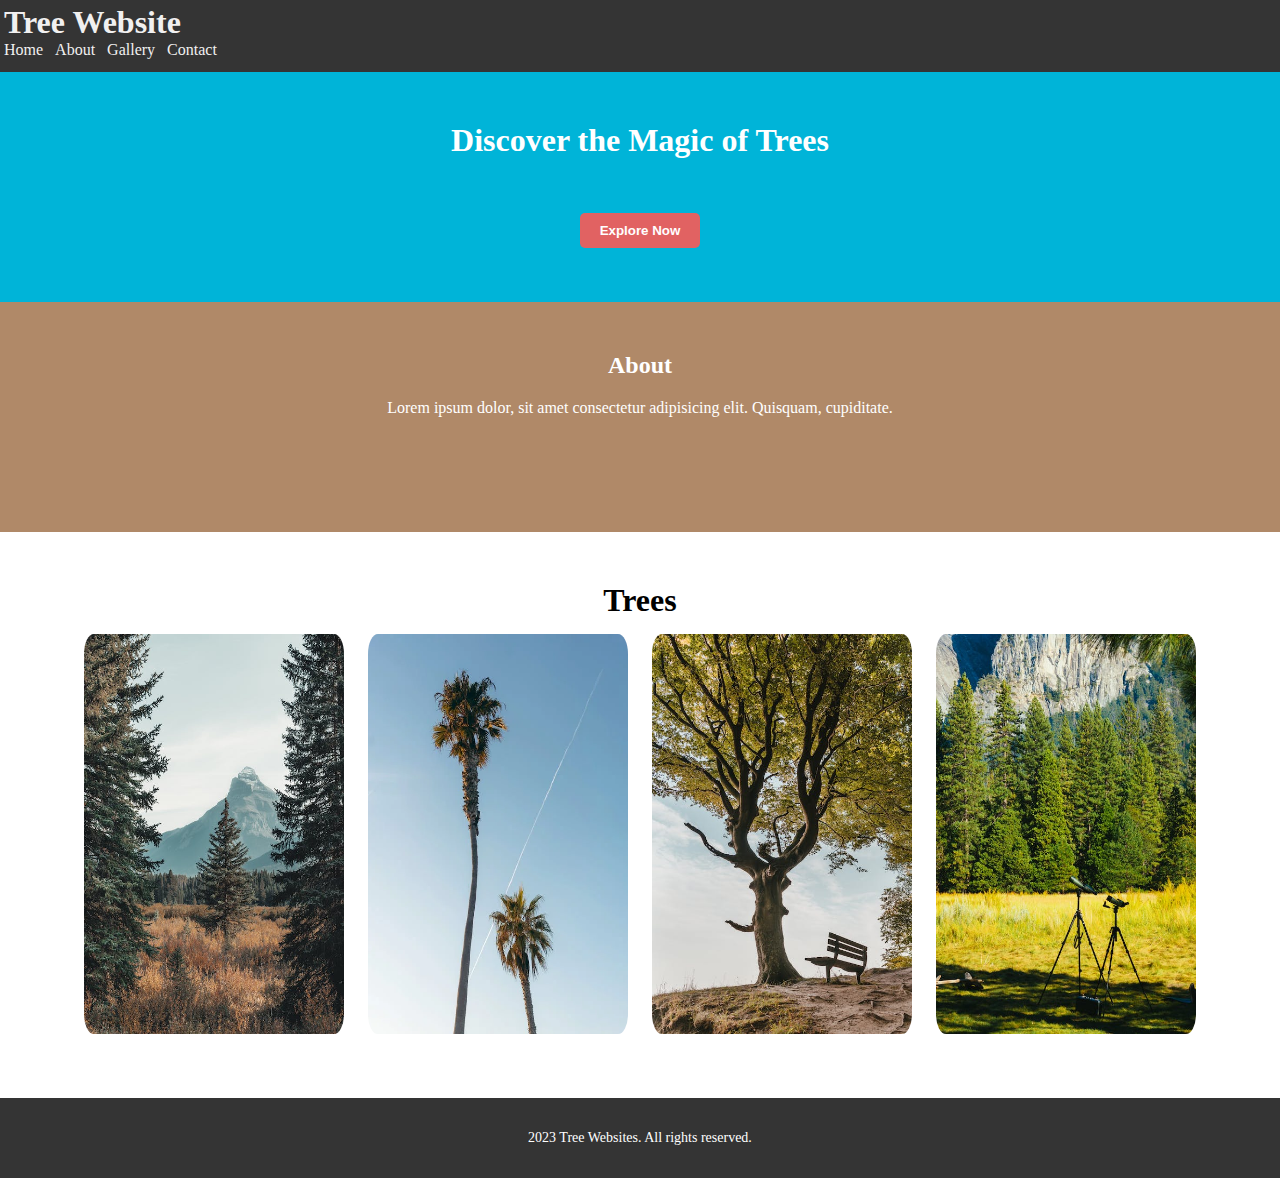
<file: chia layout 02/index.html>
<!DOCTYPE html>
<html lang="en">
  <head>
    <meta charset="UTF-8" />
    <meta name="viewport" content="width=device-width, initial-scale=1.0" />
    <title>Chia layout 02</title>
    <link rel="stylesheet" href="style.css" />
  </head>
  <body>
    <div id="main">
      <div id="nav">
        <h1 class="Logo">Tree Website</h1>
        <ul>
          <li>Home</li>
          <li>About</li>
          <li>Gallery</li>
          <li>Contact</li>
        </ul>
      </div>
      <div id="header">
        <div id="header-top">
          <h1 class="slogan">Discover the Magic of Trees</h1>
          <button class="explore-btn">Explore Now</button>
        </div>
        <div id="header-bottom">
          <h2 class="title-about">About</h2>
          <p class="paragraph-tree">
            Lorem ipsum dolor, sit amet consectetur adipisicing elit. Quisquam,
            cupiditate.
          </p>
        </div>
      </div>
      <div id="content">
        <h1 class="content-name">Trees</h1>
        <div class="img-trees">
          <img src="pexels-photo-1450077.png" alt="tree" class="product" />
          <img src="tree.png" alt="tree" class="product" />
          <img src="tree02.png" alt="tree" class="product" />
          <img src="tree03.png" alt="tree" class="product" />
        </div>
      </div>
      <div id="footer">
        <p class="footer-paragraph">2023 Tree Websites. All rights reserved.</p>
      </div>
    </div>
  </body>
</html>
</file>
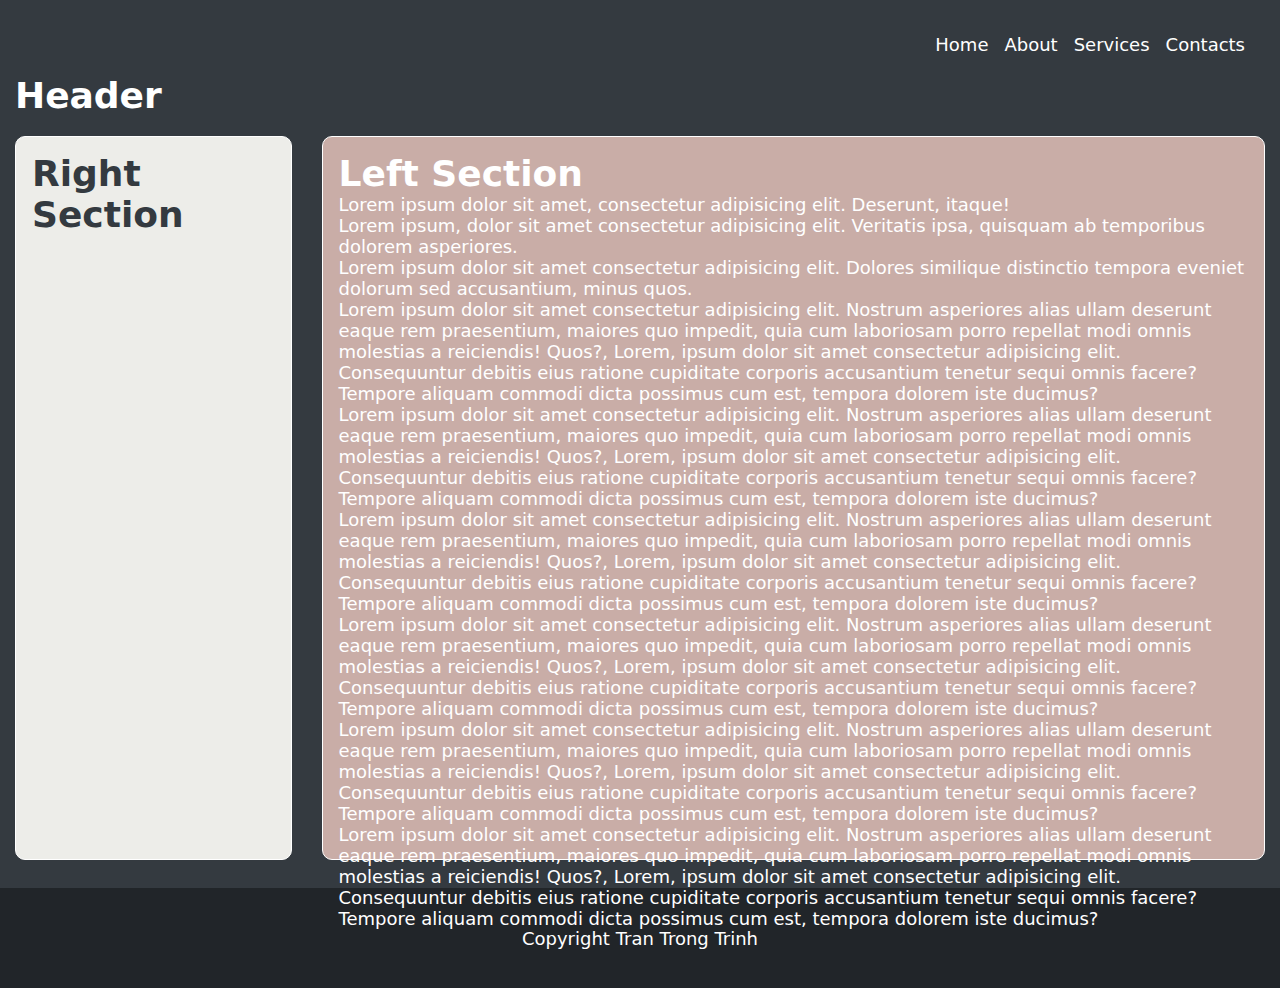
<file: chia layout 03/index.html>
<!DOCTYPE html>
<html lang="en">
  <head>
    <meta charset="UTF-8" />
    <meta name="viewport" content="width=device-width, initial-scale=1.0" />
    <title>chia layout 03</title>
    <link rel="stylesheet" href="style.css" />
  </head>
  <body>
    <div id="main">
      <div id="nav">
        <ul class="navbar-list">
          <li class="list-item">Home</li>
          <li class="list-item">About</li>
          <li class="list-item">Services</li>
          <li class="list-item">Contacts</li>
        </ul>
      </div>
      <div id="header">
        <h1>Header</h1>
      </div>
      <div id="content-section">
        <div id="right-section">
          <h1 class="right-section-title">Right Section</h1>
        </div>
        <div id="left-section">
          <h1 class="left-section-title">Left Section</h1>
          <p>
            Lorem ipsum dolor sit amet, consectetur adipisicing elit. Deserunt,
            itaque!
          </p>
          <p>
            Lorem ipsum, dolor sit amet consectetur adipisicing elit. Veritatis
            ipsa, quisquam ab temporibus dolorem asperiores.
          </p>
          <p>
            Lorem ipsum dolor sit amet consectetur adipisicing elit. Dolores
            similique distinctio tempora eveniet dolorum sed accusantium, minus
            quos.
          </p>
          <p>
            Lorem ipsum dolor sit amet consectetur adipisicing elit. Nostrum
            asperiores alias ullam deserunt eaque rem praesentium, maiores quo
            impedit, quia cum laboriosam porro repellat modi omnis molestias a
            reiciendis! Quos?, Lorem, ipsum dolor sit amet consectetur
            adipisicing elit. Consequuntur debitis eius ratione cupiditate
            corporis accusantium tenetur sequi omnis facere? Tempore aliquam
            commodi dicta possimus cum est, tempora dolorem iste ducimus?
          </p>
          <p>
            Lorem ipsum dolor sit amet consectetur adipisicing elit. Nostrum
            asperiores alias ullam deserunt eaque rem praesentium, maiores quo
            impedit, quia cum laboriosam porro repellat modi omnis molestias a
            reiciendis! Quos?, Lorem, ipsum dolor sit amet consectetur
            adipisicing elit. Consequuntur debitis eius ratione cupiditate
            corporis accusantium tenetur sequi omnis facere? Tempore aliquam
            commodi dicta possimus cum est, tempora dolorem iste ducimus?
          </p>
          <p>
            Lorem ipsum dolor sit amet consectetur adipisicing elit. Nostrum
            asperiores alias ullam deserunt eaque rem praesentium, maiores quo
            impedit, quia cum laboriosam porro repellat modi omnis molestias a
            reiciendis! Quos?, Lorem, ipsum dolor sit amet consectetur
            adipisicing elit. Consequuntur debitis eius ratione cupiditate
            corporis accusantium tenetur sequi omnis facere? Tempore aliquam
            commodi dicta possimus cum est, tempora dolorem iste ducimus?
          </p>
          <p>
            Lorem ipsum dolor sit amet consectetur adipisicing elit. Nostrum
            asperiores alias ullam deserunt eaque rem praesentium, maiores quo
            impedit, quia cum laboriosam porro repellat modi omnis molestias a
            reiciendis! Quos?, Lorem, ipsum dolor sit amet consectetur
            adipisicing elit. Consequuntur debitis eius ratione cupiditate
            corporis accusantium tenetur sequi omnis facere? Tempore aliquam
            commodi dicta possimus cum est, tempora dolorem iste ducimus?
          </p>
          <p>
            Lorem ipsum dolor sit amet consectetur adipisicing elit. Nostrum
            asperiores alias ullam deserunt eaque rem praesentium, maiores quo
            impedit, quia cum laboriosam porro repellat modi omnis molestias a
            reiciendis! Quos?, Lorem, ipsum dolor sit amet consectetur
            adipisicing elit. Consequuntur debitis eius ratione cupiditate
            corporis accusantium tenetur sequi omnis facere? Tempore aliquam
            commodi dicta possimus cum est, tempora dolorem iste ducimus?
          </p>
          <p>
            Lorem ipsum dolor sit amet consectetur adipisicing elit. Nostrum
            asperiores alias ullam deserunt eaque rem praesentium, maiores quo
            impedit, quia cum laboriosam porro repellat modi omnis molestias a
            reiciendis! Quos?, Lorem, ipsum dolor sit amet consectetur
            adipisicing elit. Consequuntur debitis eius ratione cupiditate
            corporis accusantium tenetur sequi omnis facere? Tempore aliquam
            commodi dicta possimus cum est, tempora dolorem iste ducimus?
          </p>
        </div>
      </div>
      <!-- <div id="footer">
        <p class="copyright">Copyright Tran Trong Trinh</p>
      </div> -->
    </div>
    <div id="footer">
      <p class="copyright">Copyright Tran Trong Trinh</p>
    </div>
  </body>
</html>
</file>
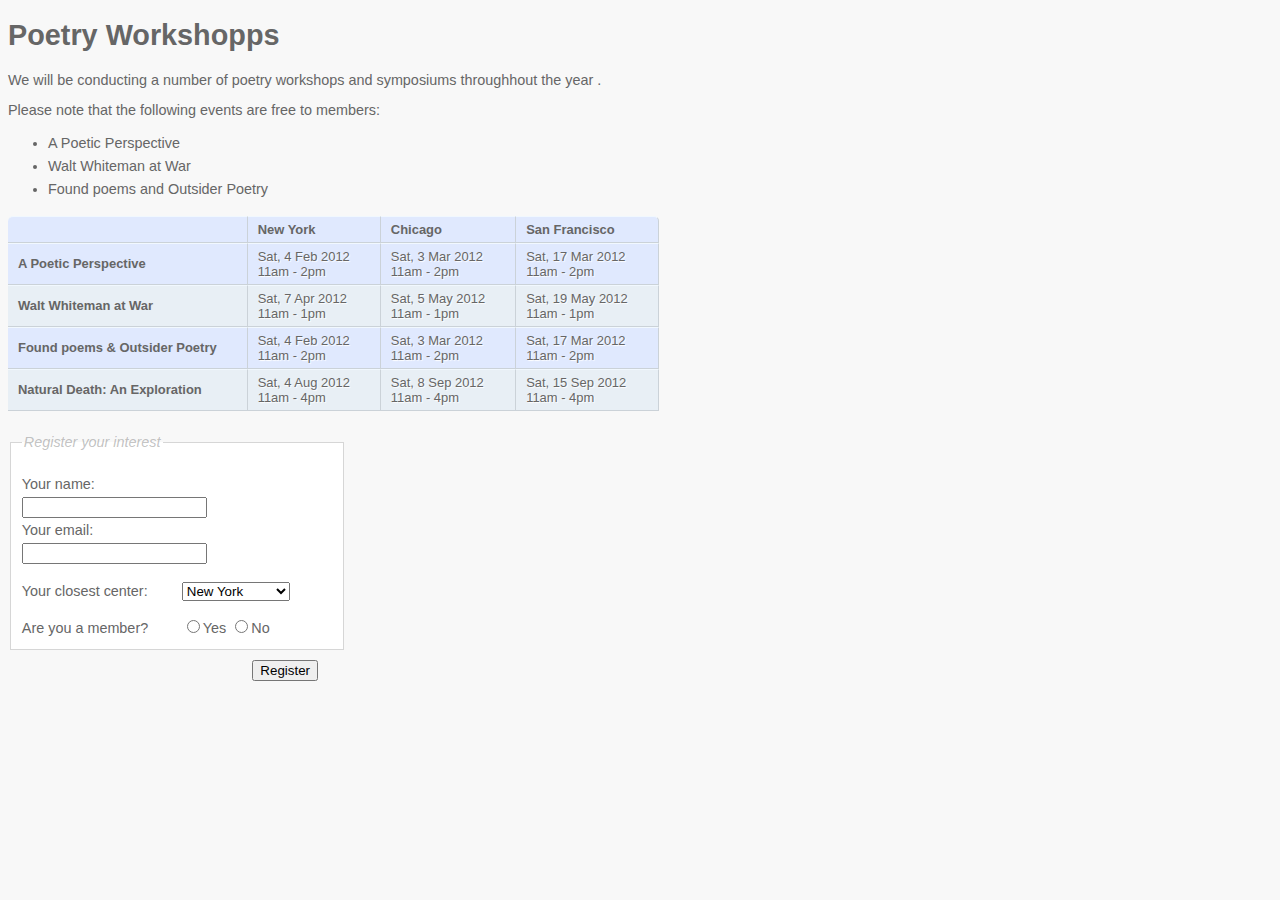
<file: form/index.html>
<!DOCTYPE html>
<html lang="en">
  <head>
    <meta charset="UTF-8" />
    <meta name="viewport" content="width=device-width, initial-scale=1.0" />
    <title>Form</title>
    <link rel="stylesheet" href="style.css" />
  </head>
  <body>
    <h1>Poetry Workshopps</h1>
    <p>
      We will be conducting a number of poetry workshops and symposiums
      throughhout the year .
    </p>
    <p>Please note that the following events are free to members:</p>
    <ul>
      <li>A Poetic Perspective</li>
      <li>Walt Whiteman at War</li>
      <li>Found poems and Outsider Poetry</li>
    </ul>
    <table>
      <tr class="head">
        <th></th>
        <th>New York</th>
        <th>Chicago</th>
        <th>San Francisco</th>
      </tr>
      <tr>
        <th>A Poetic Perspective</th>
        <td>
          Sat, 4 Feb 2012 <br />
          11am - 2pm
        </td>
        <td>
          Sat, 3 Mar 2012 <br />
          11am - 2pm
        </td>
        <td>
          Sat, 17 Mar 2012 <br />
          11am - 2pm
        </td>
      </tr>
      <tr class="even">
        <th>Walt Whiteman at War</th>
        <td>
          Sat, 7 Apr 2012 <br />
          11am - 1pm
        </td>
        <td>
          Sat, 5 May 2012 <br />
          11am - 1pm
        </td>
        <td>
          Sat, 19 May 2012 <br />
          11am - 1pm
        </td>
      </tr>
      <tr>
        <th>Found poems &amp; Outsider Poetry</th>
        <td>
          Sat, 4 Feb 2012 <br />
          11am - 2pm
        </td>
        <td>
          Sat, 3 Mar 2012 <br />
          11am - 2pm
        </td>
        <td>
          Sat, 17 Mar 2012 <br />
          11am - 2pm
        </td>
      </tr>
      <tr class="even">
        <th>Natural Death: An Exploration</th>
        <td>
          Sat, 4 Aug 2012 <br />
          11am - 4pm
        </td>
        <td>
          Sat, 8 Sep 2012 <br />
          11am - 4pm
        </td>
        <td>
          Sat, 15 Sep 2012 <br />
          11am - 4pm
        </td>
      </tr>
    </table>
    <form action="#" method="get">
      <fieldset>
        <legend>Register your interest</legend>
        <p>
          <label for="name" class="title">Your name:</label>
          <input type="text" name="name" id="name" />
          <label for="name" class="title">Your email:</label>
          <input type="email" name="email" id="email" />
        </p>
        <!-- --------------------------------------------------------------------- -->
        <p>
          <label for="location" class="title">Your closest center:</label>
          <select name="location" id="location">
            <option value="ny">New York</option>
            <option value="il">Chicago</option>
            <option value="ca">San Francisco</option>
          </select>
        </p>

        <span class="title">Are you a member?</span>
        <lable><input type="radio" name="member" value="yes" />Yes</lable>
        <lable><input type="radio" name="member" value="no" />No</lable>
      </fieldset>
      <div class="submit"><input type="submit" value="Register" /></div>
    </form>
  </body>
</html>
</file>
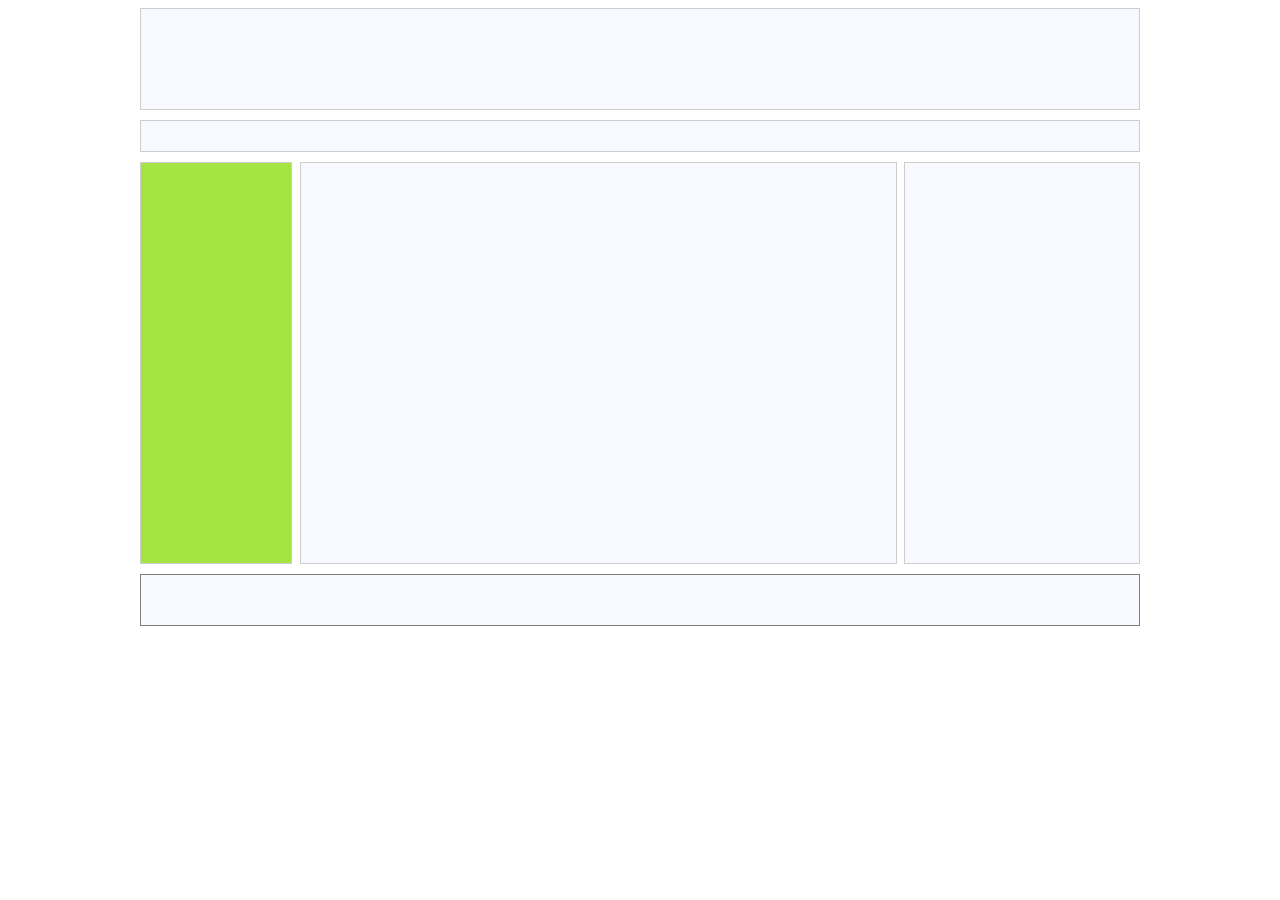
<file: chia layout/chia_layout.html>
<!DOCTYPE html>
<html lang="en">
  <head>
    <meta charset="UTF-8" />
    <meta name="viewport" content="width=device-width, initial-scale=1.0" />
    <title>Chia layout</title>
    <link rel="stylesheet" href="style.css" />
  </head>
  <body>
    <div id="main">
      <div id="header"></div>
      <div id="navbar"></div>
      <div id="side_bar_left"></div>
      <div id="content"></div>
      <div id="side_bar_right"></div>
      <div class="clear"></div>
      <div id="footer"></div>
    </div>
  </body>
</html>
</file>
<file: chia layout 02/style.css>
* {
  padding: 0;
  margin: 0;
}
#main {
}
#nav {
  height: 64px;
  color: #f1f0f0;
  background-color: #000000cb;
  padding: 4px;
}
ul {
  list-style: none;
  display: flex;
}
ul li {
  padding-right: 12px;
}
#header {
  color: #fff;
}
#header-top {
  background-color: #00b4d8;
  padding: 50px;
  height: 130px;
  text-align: center;
}
.explore-btn {
  margin-top: 54px;
  cursor: pointer;
  padding: 10px 20px;
  background-color: rgb(225, 98, 98);
  color: #fff;
  border-radius: 5px;
  border: none;
  font-weight: 700;
}
.explore-btn:hover {
  background-color: red;
}
#header-bottom {
  background-color: #b08968;
  padding: 50px;
  height: 130px;
  text-align: center;
}

#about {
}
.title-about {
}
.paragraph-tree {
  margin-top: 20px;
}
#content {
  text-align: center;
  margin-top: 50px;
}
.content-name {
}
.img-trees {
  margin-top: 15px;
}
.product {
  border-radius: 20px;
  width: 260px;
  height: 400px;
  padding: 0px 10px;
}
#footer {
  background-color: #000000cb;
  height: 80px;
  margin-top: 60px;
  color: #fff;
  font-size: 14px;
  display: flex;
  align-items: center;
  justify-content: center;
}
</file>
<file: chia layout 03/style.css>
* {
  padding: 0;
  margin: 0;
}
body {
  background-color: #343a40;
  color: #fff;
  font-family: system-ui, -apple-system, BlinkMacSystemFont, "Segoe UI", Roboto,
    Oxygen, Ubuntu, Cantarell, "Open Sans", "Helvetica Neue";
  font-size: 18px;
}
#main {
  padding: 15px;
}
#nav {
  display: flex;
  height: 60px;
  line-height: 60px;
  justify-content: flex-end;
}
ul {
  display: flex;
  list-style: none;
  padding: 12px;
  align-items: center;
}
.list-item {
  padding: 0px 8px;
}
#header {
}
#content-section {
  display: flex;
  margin-top: 20px;
  height: 737px;
}
#right-section {
  width: 20%;
  background-color: #edede9;
  height: 690px;
  border: 1px solid #fff;
  border-radius: 10px;
  padding: 16px;
  color: #343a40;
}
#left-section {
  width: 75%;
  background-color: #c9ada7;
  height: 690px;
  border: 1px solid #fff;
  border-radius: 10px;
  color: #fff;
  padding: 16px;
  margin-left: 30px;
}
#footer {
  background-color: #212529;
  height: 100px;
  color: #fff;
  display: flex;
  align-items: center;
  text-align: center;
  justify-content: center;
}
</file>
<file: form/style.css>
body {
  font-family: Arial, Helvetica, sans-serif;
  font-size: 90%;
  color: #666;
  background-color: #f8f8f8;
}
.title {
  float: left;
  width: 160px;
  clear: left;
}
.submit {
  width: 310px;
  text-align: right;
  margin-top: 10px;
}
legend {
  font-style: italic;
  color: #6666;
}
fieldset {
  width: 310px;
  margin-top: 20px;
  border: 1px solid #d6d6d6;
  background-color: #ffff;
  line-height: 1.6em;
}
li {
  line-height: 1.6em;
}
table {
  border-spacing: 0px;
}

th,
td {
  padding: 5px 30px 5px 10px;
  border-spacing: 0px;
  font-size: 90%;
  margin: 0px;
}

th,
td {
  text-align: left;
  background-color: #e0e9fe;
  border-top: 1px solid #f1f8fe;
  border-bottom: 1px solid #cbd2d8;
  border-right: 1px solid #cbd2d8;
}
tr .head th {
  color: #fff;
  background-color: #90b4d6;
  letter-spacing: 0.15em;
  text-shadow: -1px -1px 1px #6666;
  text-align: center;
  border-bottom: 2px solid #547ca0;
  border-right: 1px solid #749abe;
  border-top: 1px solid #90b4d6;
}
td {
  text-shadow: 1px 1px 1px #fff;
}
tr.even td,
tr.even th {
  background-color: #e8eff5;
}

tr.head th:first-child {
  border-top-left-radius: 5px;
  -webkit-border-top-left-radius: 5px;
  -moz-border-radius-topleft: 5px;
}
tr.head th:last-child {
  border-top-right-radius: 5px;
  -webkit-border-top-right-radius: 5px;
  -moz-border-radius-topright: 5px;
}
</file>
<file: chia layout/style.css>
body {
  background-color: #fff;
}
.clear {
  clear: both;
}
#main {
  width: 1000px;
  margin-left: auto;
  margin-right: auto;
}
#header {
  height: 100px;
  background-color: ghostwhite;
  border: 1px solid #cdcdcd;
  margin-bottom: 10px;
}
#navbar {
  background-color: ghostwhite;
  border: 1px solid #cdcdcd;
  height: 30px;
  line-height: 30px;
  margin-bottom: 10px;
  clear: both;
}
#side_bar_left {
  background-color: rgba(139, 222, 15, 0.789);
  border: 1px solid #cdcdcd;
  width: 150px;
  min-height: 400px;
  margin-bottom: 10px;
  float: left;
}
#content {
  background-color: ghostwhite;
  border: 1px solid #cdcdcd;
  width: 595px;
  min-height: 400px;
  margin-bottom: 10px;
  float: left;
  margin-left: 8px;
}
#side_bar_right {
  background-color: ghostwhite;
  border: 1px solid #cdcdcd;
  margin-bottom: 10px;
  min-height: 400px;
  float: right;
  width: 234px;
}
#footer {
  background-color: ghostwhite;
  border: 1px solid gray;
  height: 50px;
}
</file>
